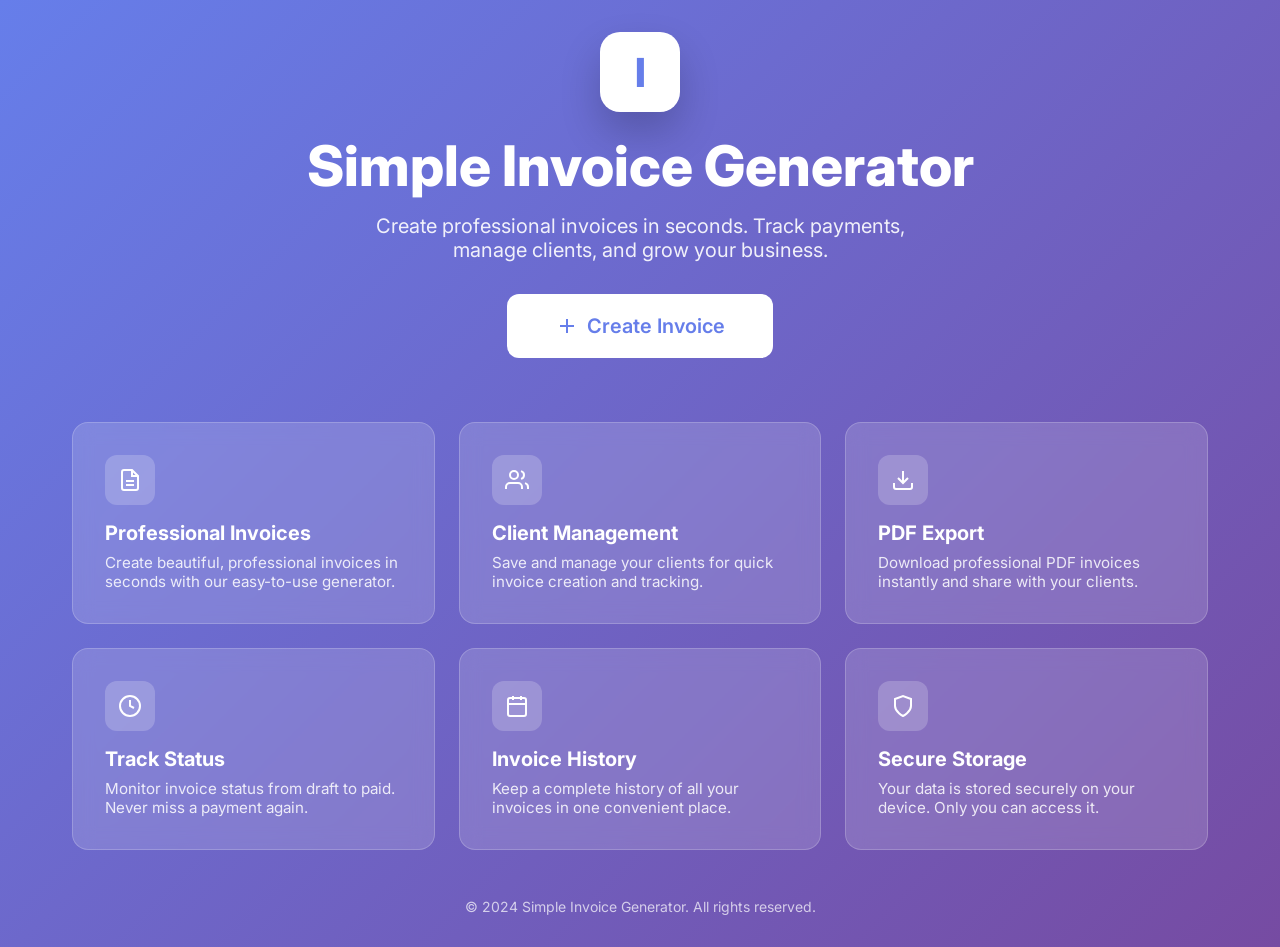
<file: index.html>
<!DOCTYPE html>
<html lang="en">
<head>
  <meta charset="UTF-8">
  <meta name="viewport" content="width=device-width, initial-scale=1.0">
  <title>Simple Invoice Generator - Create Professional Invoices</title>
  <link rel="preconnect" href="https://fonts.googleapis.com">
  <link rel="preconnect" href="https://fonts.gstatic.com" crossorigin>
  <link href="https://fonts.googleapis.com/css2?family=Inter:wght@400;500;600;700;800&display=swap" rel="stylesheet">
  <style>
    * {
      margin: 0;
      padding: 0;
      box-sizing: border-box;
    }

    :root {
      --primary: #2563eb;
      --primary-dark: #1d4ed8;
      --primary-light: #dbeafe;
      --secondary: #64748b;
      --background: #f8fafc;
      --surface: #ffffff;
      --text-primary: #1e293b;
      --text-secondary: #64748b;
      --border: #e2e8f0;
      --success: #22c55e;
    }

    body {
      font-family: 'Inter', -apple-system, BlinkMacSystemFont, sans-serif;
      background: linear-gradient(135deg, #667eea 0%, #764ba2 100%);
      min-height: 100vh;
      display: flex;
      align-items: center;
      justify-content: center;
    }

    .landing-container {
      width: 100%;
      max-width: 1200px;
      padding: 2rem;
    }

    .hero {
      text-align: center;
      color: white;
      margin-bottom: 3rem;
    }

    .logo {
      display: inline-flex;
      align-items: center;
      justify-content: center;
      width: 80px;
      height: 80px;
      background: white;
      border-radius: 20px;
      font-size: 2.5rem;
      font-weight: 800;
      color: #667eea;
      margin-bottom: 1.5rem;
      box-shadow: 0 20px 40px rgba(0, 0, 0, 0.2);
    }

    .hero h1 {
      font-size: 3.5rem;
      font-weight: 800;
      margin-bottom: 1rem;
      line-height: 1.1;
    }

    .hero p {
      font-size: 1.25rem;
      opacity: 0.9;
      max-width: 600px;
      margin: 0 auto 2rem;
    }

    .btn {
      display: inline-flex;
      align-items: center;
      justify-content: center;
      gap: 0.5rem;
      padding: 1.25rem 3rem;
      font-size: 1.25rem;
      font-weight: 600;
      border-radius: 12px;
      border: none;
      cursor: pointer;
      text-decoration: none;
      transition: all 0.3s ease;
    }

    .btn-primary {
      background: white;
      color: #667eea;
    }

    .btn-primary:hover {
      transform: translateY(-3px);
      box-shadow: 0 15px 30px rgba(0, 0, 0, 0.2);
    }

    .features {
      display: grid;
      grid-template-columns: repeat(auto-fit, minmax(280px, 1fr));
      gap: 1.5rem;
      margin-top: 4rem;
    }

    .feature-card {
      background: rgba(255, 255, 255, 0.15);
      backdrop-filter: blur(10px);
      padding: 2rem;
      border-radius: 16px;
      border: 1px solid rgba(255, 255, 255, 0.2);
      color: white;
      transition: transform 0.3s ease;
    }

    .feature-card:hover {
      transform: translateY(-5px);
      background: rgba(255, 255, 255, 0.2);
    }

    .feature-icon {
      width: 50px;
      height: 50px;
      background: rgba(255, 255, 255, 0.2);
      border-radius: 12px;
      display: flex;
      align-items: center;
      justify-content: center;
      margin-bottom: 1rem;
    }

    .feature-icon svg {
      width: 24px;
      height: 24px;
    }

    .feature-card h3 {
      font-size: 1.25rem;
      margin-bottom: 0.5rem;
    }

    .feature-card p {
      font-size: 0.95rem;
      opacity: 0.85;
    }

    .footer {
      text-align: center;
      margin-top: 3rem;
      color: rgba(255, 255, 255, 0.7);
      font-size: 0.875rem;
    }

    @media (max-width: 768px) {
      .hero h1 {
        font-size: 2.5rem;
      }
      
      .hero p {
        font-size: 1rem;
      }
    }
  </style>
</head>
<body>
  <div class="landing-container">
    <div class="hero">
      <div class="logo">I</div>
      <h1>Simple Invoice Generator</h1>
      <p>Create professional invoices in seconds. Track payments, manage clients, and grow your business.</p>
      
      <a href="dashboard.html" class="btn btn-primary">
        <svg xmlns="http://www.w3.org/2000/svg" width="24" height="24" viewBox="0 0 24 24" fill="none" stroke="currentColor" stroke-width="2">
          <line x1="12" y1="5" x2="12" y2="19"></line>
          <line x1="5" y1="12" x2="19" y2="12"></line>
        </svg>
        Create Invoice
      </a>
    </div>

    <div class="features">
      <div class="feature-card">
        <div class="feature-icon">
          <svg xmlns="http://www.w3.org/2000/svg" viewBox="0 0 24 24" fill="none" stroke="currentColor" stroke-width="2">
            <path d="M14 2H6a2 2 0 0 0-2 2v16a2 2 0 0 0 2 2h12a2 2 0 0 0 2-2V8z"></path>
            <polyline points="14 2 14 8 20 8"></polyline>
            <line x1="16" y1="13" x2="8" y2="13"></line>
            <line x1="16" y1="17" x2="8" y2="17"></line>
          </svg>
        </div>
        <h3>Professional Invoices</h3>
        <p>Create beautiful, professional invoices in seconds with our easy-to-use generator.</p>
      </div>

      <div class="feature-card">
        <div class="feature-icon">
          <svg xmlns="http://www.w3.org/2000/svg" viewBox="0 0 24 24" fill="none" stroke="currentColor" stroke-width="2">
            <path d="M17 21v-2a4 4 0 0 0-4-4H5a4 4 0 0 0-4 4v2"></path>
            <circle cx="9" cy="7" r="4"></circle>
            <path d="M23 21v-2a4 4 0 0 0-3-3.87"></path>
            <path d="M16 3.13a4 4 0 0 1 0 7.75"></path>
          </svg>
        </div>
        <h3>Client Management</h3>
        <p>Save and manage your clients for quick invoice creation and tracking.</p>
      </div>

      <div class="feature-card">
        <div class="feature-icon">
          <svg xmlns="http://www.w3.org/2000/svg" viewBox="0 0 24 24" fill="none" stroke="currentColor" stroke-width="2">
            <path d="M21 15v4a2 2 0 0 1-2 2H5a2 2 0 0 1-2-2v-4"></path>
            <polyline points="7 10 12 15 17 10"></polyline>
            <line x1="12" y1="15" x2="12" y2="3"></line>
          </svg>
        </div>
        <h3>PDF Export</h3>
        <p>Download professional PDF invoices instantly and share with your clients.</p>
      </div>

      <div class="feature-card">
        <div class="feature-icon">
          <svg xmlns="http://www.w3.org/2000/svg" viewBox="0 0 24 24" fill="none" stroke="currentColor" stroke-width="2">
            <circle cx="12" cy="12" r="10"></circle>
            <polyline points="12 6 12 12 16 14"></polyline>
          </svg>
        </div>
        <h3>Track Status</h3>
        <p>Monitor invoice status from draft to paid. Never miss a payment again.</p>
      </div>

      <div class="feature-card">
        <div class="feature-icon">
          <svg xmlns="http://www.w3.org/2000/svg" viewBox="0 0 24 24" fill="none" stroke="currentColor" stroke-width="2">
            <rect x="3" y="4" width="18" height="18" rx="2" ry="2"></rect>
            <line x1="16" y1="2" x2="16" y2="6"></line>
            <line x1="8" y1="2" x2="8" y2="6"></line>
            <line x1="3" y1="10" x2="21" y2="10"></line>
          </svg>
        </div>
        <h3>Invoice History</h3>
        <p>Keep a complete history of all your invoices in one convenient place.</p>
      </div>

      <div class="feature-card">
        <div class="feature-icon">
          <svg xmlns="http://www.w3.org/2000/svg" viewBox="0 0 24 24" fill="none" stroke="currentColor" stroke-width="2">
            <path d="M12 22s8-4 8-10V5l-8-3-8 3v7c0 6 8 10 8 10z"></path>
          </svg>
        </div>
        <h3>Secure Storage</h3>
        <p>Your data is stored securely on your device. Only you can access it.</p>
      </div>
    </div>

    <div class="footer">
      <p>&copy; 2024 Simple Invoice Generator. All rights reserved.</p>
    </div>
  </div>
</body>
</html>
</file>
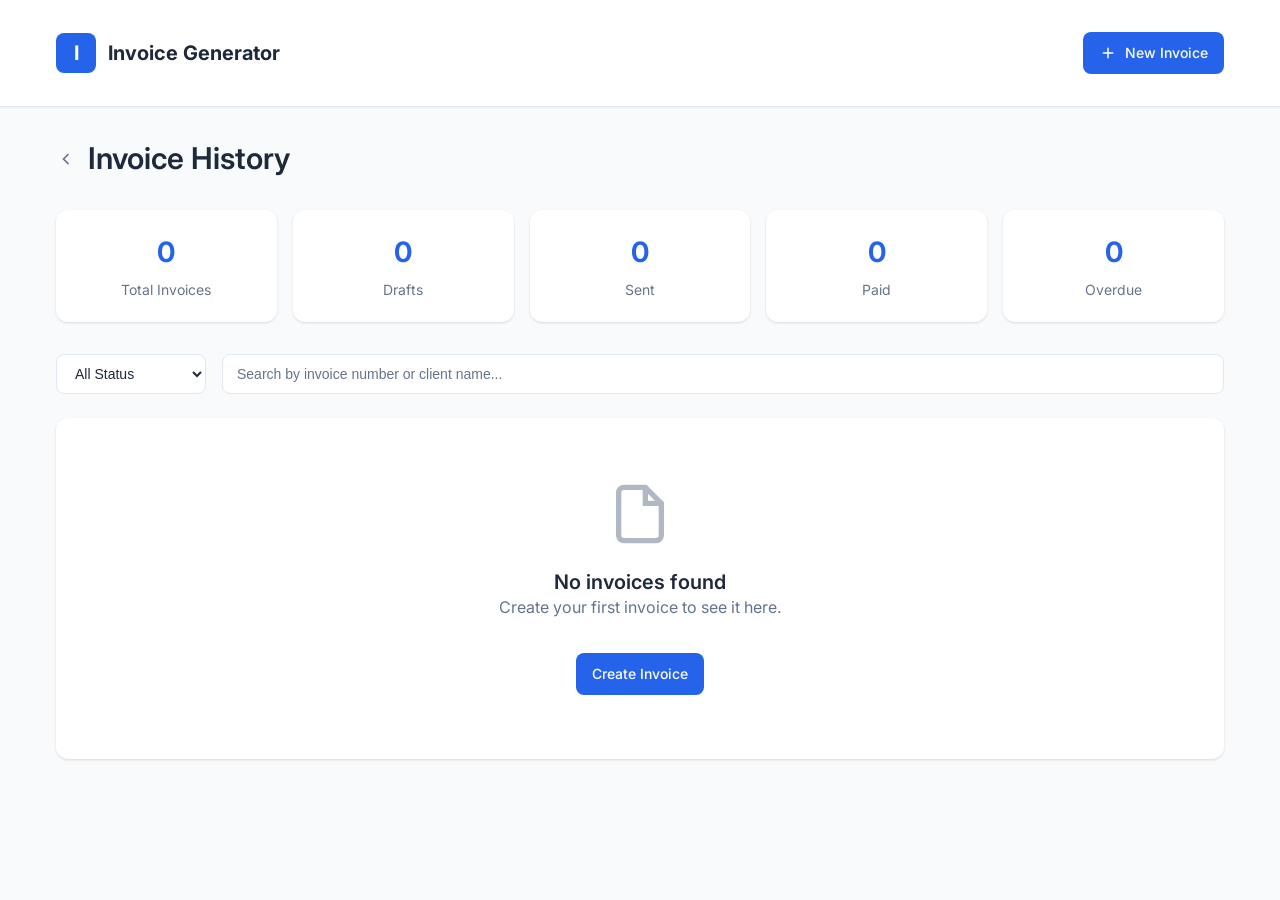
<file: history.html>
<!DOCTYPE html>
<html lang="en">
<head>
  <meta charset="UTF-8">
  <meta name="viewport" content="width=device-width, initial-scale=1.0">
  <title>Invoice History - Simple Invoice Generator</title>
  <link rel="preconnect" href="https://fonts.googleapis.com">
  <link rel="preconnect" href="https://fonts.gstatic.com" crossorigin>
  <link href="https://fonts.googleapis.com/css2?family=Inter:wght@400;500;600;700&display=swap" rel="stylesheet">
  <link rel="stylesheet" href="css/style.css">
  <style>
    body {
      background: var(--background);
      min-height: 100vh;
    }
    .history-container {
      max-width: 1200px;
      margin: 0 auto;
      padding: 2rem 1rem;
    }
    .history-header {
      display: flex;
      justify-content: space-between;
      align-items: center;
      margin-bottom: 2rem;
      flex-wrap: wrap;
      gap: 1rem;
    }
    .history-title {
      display: flex;
      align-items: center;
      gap: 0.75rem;
    }
    .back-btn {
      display: flex;
      align-items: center;
      gap: 0.5rem;
      color: var(--text-secondary);
      text-decoration: none;
      font-weight: 500;
      transition: color var(--transition);
    }
    .back-btn:hover {
      color: var(--primary);
    }
    .stats-row {
      display: grid;
      grid-template-columns: repeat(auto-fit, minmax(150px, 1fr));
      gap: 1rem;
      margin-bottom: 2rem;
    }
    .stat-card {
      background: var(--surface);
      padding: 1.25rem;
      border-radius: var(--radius-lg);
      box-shadow: var(--shadow);
      text-align: center;
    }
    .stat-value {
      font-size: 1.75rem;
      font-weight: 700;
      color: var(--primary);
    }
    .stat-label {
      font-size: 0.875rem;
      color: var(--secondary);
      margin-top: 0.25rem;
    }
    .invoice-table {
      width: 100%;
      background: var(--surface);
      border-radius: var(--radius-lg);
      box-shadow: var(--shadow);
      overflow: hidden;
    }
    .invoice-table th {
      background: var(--background);
      padding: 1rem;
      text-align: left;
      font-weight: 600;
      font-size: 0.75rem;
      text-transform: uppercase;
      color: var(--secondary);
      border-bottom: 1px solid var(--border);
    }
    .invoice-table td {
      padding: 1rem;
      border-bottom: 1px solid var(--border);
    }
    .invoice-table tr:last-child td {
      border-bottom: none;
    }
    .invoice-table tr:hover {
      background: var(--background);
    }
    .status-badge {
      display: inline-block;
      padding: 0.25rem 0.75rem;
      border-radius: 9999px;
      font-size: 0.75rem;
      font-weight: 600;
      text-transform: capitalize;
    }
    .status-draft { background: #f1f5f9; color: #64748b; }
    .status-sent { background: #dbeafe; color: #2563eb; }
    .status-viewed { background: #fef3c7; color: #d97706; }
    .status-paid { background: #dcfce7; color: #16a34a; }
    .status-overdue { background: #fee2e2; color: #dc2626; }
    .status-cancelled { background: #f1f5f9; color: #94a3b8; }
    .amount {
      font-weight: 600;
      font-size: 1rem;
    }
    .invoice-actions {
      display: flex;
      gap: 0.5rem;
    }
    .empty-history {
      text-align: center;
      padding: 4rem 2rem;
      background: var(--surface);
      border-radius: var(--radius-lg);
      box-shadow: var(--shadow);
    }
    .empty-history svg {
      width: 64px;
      height: 64px;
      color: var(--secondary);
      opacity: 0.5;
      margin-bottom: 1rem;
    }
    .filter-bar {
      display: flex;
      gap: 1rem;
      margin-bottom: 1.5rem;
      flex-wrap: wrap;
    }
    .filter-bar .form-select {
      width: auto;
      min-width: 150px;
    }
    .search-input {
      flex: 1;
      min-width: 200px;
    }
    @media (max-width: 768px) {
      .invoice-table {
        display: block;
        overflow-x: auto;
      }
    }
  </style>
</head>
<body>
  <!-- Header -->
  <header class="header">
    <div class="container">
      <div class="header-content">
        <a href="index.html" class="logo">
          <div class="logo-icon">I</div>
          <span class="logo-text">Invoice Generator</span>
        </a>
        <div class="header-actions">
          <a href="index.html" class="btn btn-primary">
            <svg xmlns="http://www.w3.org/2000/svg" width="18" height="18" viewBox="0 0 24 24" fill="none" stroke="currentColor" stroke-width="2">
              <line x1="12" y1="5" x2="12" y2="19"></line>
              <line x1="5" y1="12" x2="19" y2="12"></line>
            </svg>
            New Invoice
          </a>
        </div>
      </div>
    </div>
  </header>

  <main class="history-container">
    <div class="history-header">
      <div class="history-title">
        <a href="index.html" class="back-btn">
          <svg xmlns="http://www.w3.org/2000/svg" width="20" height="20" viewBox="0 0 24 24" fill="none" stroke="currentColor" stroke-width="2">
            <polyline points="15 18 9 12 15 6"></polyline>
          </svg>
        </a>
        <h1>Invoice History</h1>
      </div>
    </div>

    <!-- Stats -->
    <div class="stats-row">
      <div class="stat-card">
        <div class="stat-value" id="total-invoices">0</div>
        <div class="stat-label">Total Invoices</div>
      </div>
      <div class="stat-card">
        <div class="stat-value" id="total-draft">0</div>
        <div class="stat-label">Drafts</div>
      </div>
      <div class="stat-card">
        <div class="stat-value" id="total-sent">0</div>
        <div class="stat-label">Sent</div>
      </div>
      <div class="stat-card">
        <div class="stat-value" id="total-paid">0</div>
        <div class="stat-label">Paid</div>
      </div>
      <div class="stat-card">
        <div class="stat-value" id="total-overdue">0</div>
        <div class="stat-label">Overdue</div>
      </div>
    </div>

    <!-- Filters -->
    <div class="filter-bar">
      <select id="status-filter" class="form-select" onchange="historyApp.filterInvoices()">
        <option value="">All Status</option>
        <option value="draft">Draft</option>
        <option value="sent">Sent</option>
        <option value="viewed">Viewed</option>
        <option value="paid">Paid</option>
        <option value="overdue">Overdue</option>
        <option value="cancelled">Cancelled</option>
      </select>
      <input type="text" id="search-input" class="form-input search-input" placeholder="Search by invoice number or client name..." oninput="historyApp.filterInvoices()">
    </div>

    <!-- Invoice List -->
    <div id="invoice-list">
      <!-- Invoices will be rendered here -->
    </div>
  </main>

  <!-- Toast Container -->
  <div class="toast-container" id="toast-container"></div>

  <script src="js/utils.js"></script>
  <script src="js/calculator.js"></script>
  <script>
    const historyApp = {
      invoices: [],

      init() {
        this.loadInvoices();
        this.renderStats();
        this.renderInvoices();
      },

      loadInvoices() {
        this.invoices = JSON.parse(localStorage.getItem('saved_invoices') || '[]');
        // Sort by date descending
        this.invoices.sort((a, b) => new Date(b.savedAt) - new Date(a.savedAt));
      },

      renderStats() {
        document.getElementById('total-invoices').textContent = this.invoices.length;
        document.getElementById('total-draft').textContent = this.invoices.filter(i => i.status === 'draft').length;
        document.getElementById('total-sent').textContent = this.invoices.filter(i => i.status === 'sent').length;
        document.getElementById('total-paid').textContent = this.invoices.filter(i => i.status === 'paid').length;
        document.getElementById('total-overdue').textContent = this.invoices.filter(i => i.status === 'overdue').length;
      },

      filterInvoices() {
        const statusFilter = document.getElementById('status-filter').value;
        const searchTerm = document.getElementById('search-input').value.toLowerCase();

        let filtered = this.invoices;

        if (statusFilter) {
          filtered = filtered.filter(i => i.status === statusFilter);
        }

        if (searchTerm) {
          filtered = filtered.filter(i => 
            (i.invoiceNumber || '').toLowerCase().includes(searchTerm) ||
            (i.clientName || '').toLowerCase().includes(searchTerm)
          );
        }

        this.renderInvoices(filtered);
      },

      renderInvoices(invoices = this.invoices) {
        const container = document.getElementById('invoice-list');

        if (invoices.length === 0) {
          container.innerHTML = `
            <div class="empty-history">
              <svg xmlns="http://www.w3.org/2000/svg" viewBox="0 0 24 24" fill="none" stroke="currentColor" stroke-width="2">
                <path d="M14 2H6a2 2 0 0 0-2 2v16a2 2 0 0 0 2 2h12a2 2 0 0 0 2-2V8z"></path>
                <polyline points="14 2 14 8 20 8"></polyline>
              </svg>
              <h3>No invoices found</h3>
              <p>Create your first invoice to see it here.</p>
              <a href="index.html" class="btn btn-primary" style="margin-top: 1rem;">Create Invoice</a>
            </div>
          `;
          return;
        }

        container.innerHTML = `
          <table class="invoice-table">
            <thead>
              <tr>
                <th>Invoice #</th>
                <th>Client</th>
                <th>Date</th>
                <th>Due Date</th>
                <th>Amount</th>
                <th>Status</th>
                <th>Actions</th>
              </tr>
            </thead>
            <tbody>
              ${invoices.map(inv => {
                const totals = Calculator.calculateAll(inv.lineItems || []);
                return `
                  <tr>
                    <td><strong>${Utils.escapeHtml(inv.invoiceNumber || 'N/A')}</strong></td>
                    <td>${Utils.escapeHtml(inv.clientName || 'N/A')}</td>
                    <td>${inv.issueDate || '-'}</td>
                    <td>${inv.dueDate || '-'}</td>
                    <td class="amount">${Utils.formatCurrency(totals.grandTotal, inv.currency || 'USD')}</td>
                    <td><span class="status-badge status-${inv.status || 'draft'}">${inv.status || 'draft'}</span></td>
                    <td>
                      <div class="invoice-actions">
                        <button class="btn btn-secondary btn-sm" onclick="historyApp.viewInvoice('${inv.id}')" title="View/Edit">
                          <svg xmlns="http://www.w3.org/2000/svg" width="14" height="14" viewBox="0 0 24 24" fill="none" stroke="currentColor" stroke-width="2">
                            <path d="M1 12s4-8 11-8 11 8 11 8-4 8-11 8-11-8-11-8z"></path>
                            <circle cx="12" cy="12" r="3"></circle>
                          </svg>
                        </button>
                        <button class="btn btn-secondary btn-sm" onclick="historyApp.duplicateInvoice('${inv.id}')" title="Duplicate">
                          <svg xmlns="http://www.w3.org/2000/svg" width="14" height="14" viewBox="0 0 24 24" fill="none" stroke="currentColor" stroke-width="2">
                            <rect x="9" y="9" width="13" height="13" rx="2" ry="2"></rect>
                            <path d="M5 15H4a2 2 0 0 1-2-2V4a2 2 0 0 1 2-2h9a2 2 0 0 1 2 2v1"></path>
                          </svg>
                        </button>
                        <button class="btn btn-danger btn-sm" onclick="historyApp.deleteInvoice('${inv.id}')" title="Delete">
                          <svg xmlns="http://www.w3.org/2000/svg" width="14" height="14" viewBox="0 0 24 24" fill="none" stroke="currentColor" stroke-width="2">
                            <polyline points="3 6 5 6 21 6"></polyline>
                            <path d="M19 6v14a2 2 0 0 1-2 2H7a2 2 0 0 1-2-2V6m3 0V4a2 2 0 0 1 2-2h4a2 2 0 0 1 2 2v2"></path>
                          </svg>
                        </button>
                      </div>
                    </td>
                  </tr>
                `;
              }).join('')}
            </tbody>
          </table>
        `;
      },

      viewInvoice(id) {
        // Store the invoice ID to load
        localStorage.setItem('load_invoice_id', id);
        window.location.href = 'index.html';
      },

      duplicateInvoice(id) {
        const invoice = this.invoices.find(i => i.id === id);
        if (!invoice) return;

        // Create a copy with new ID and number
        const newInvoice = { ...invoice };
        newInvoice.id = null;
        newInvoice.invoiceNumber = 'INV-' + new Date().getFullYear() + '-' + String(Math.floor(Math.random() * 10000)).padStart(4, '0');
        newInvoice.status = 'draft';
        newInvoice.savedAt = new Date().toISOString();

        // Save to history
        const history = JSON.parse(localStorage.getItem('saved_invoices') || '[]');
        history.unshift(newInvoice);
        localStorage.setItem('saved_invoices', JSON.stringify(history));

        this.loadInvoices();
        this.renderStats();
        this.renderInvoices();
        this.showToast('Invoice duplicated', 'success');
      },

      deleteInvoice(id) {
        if (!confirm('Are you sure you want to delete this invoice?')) return;

        const history = this.invoices.filter(i => i.id !== id);
        localStorage.setItem('saved_invoices', JSON.stringify(history));

        this.loadInvoices();
        this.renderStats();
        this.renderInvoices();
        this.showToast('Invoice deleted', 'success');
      },

      showToast(message, type = 'info') {
        const container = document.getElementById('toast-container');
        
        const toast = document.createElement('div');
        toast.className = `toast ${type}`;
        toast.innerHTML = `
          <span class="toast-message">${message}</span>
          <button type="button" class="toast-close" onclick="this.parentElement.remove()">
            <svg xmlns="http://www.w3.org/2000/svg" width="18" height="18" viewBox="0 0 24 24" fill="none" stroke="currentColor" stroke-width="2">
              <line x1="18" y1="6" x2="6" y2="18"></line>
              <line x1="6" y1="6" x2="18" y2="18"></line>
            </svg>
          </button>
        `;
        
        container.appendChild(toast);
        
        setTimeout(() => {
          if (toast.parentElement) toast.remove();
        }, 3000);
      }
    };

    // Initialize
    document.addEventListener('DOMContentLoaded', () => {
      historyApp.init();
    });
  </script>
</body>
</html>
</file>
<file: css/style.css>
/* Simple Invoice Generator - Main Stylesheet */

/* CSS Custom Properties */
:root {
  --primary: #2563eb;
  --primary-hover: #1d4ed8;
  --primary-light: #dbeafe;
  --secondary: #64748b;
  --secondary-hover: #475569;
  --background: #f8fafc;
  --surface: #ffffff;
  --text-primary: #1e293b;
  --text-secondary: #64748b;
  --border: #e2e8f0;
  --border-focus: #2563eb;
  --success: #22c55e;
  --danger: #ef4444;
  --danger-hover: #dc2626;
  --shadow-sm: 0 1px 2px 0 rgb(0 0 0 / 0.05);
  --shadow: 0 1px 3px 0 rgb(0 0 0 / 0.1), 0 1px 2px -1px rgb(0 0 0 / 0.1);
  --shadow-md: 0 4px 6px -1px rgb(0 0 0 / 0.1), 0 2px 4px -2px rgb(0 0 0 / 0.1);
  --shadow-lg: 0 10px 15px -3px rgb(0 0 0 / 0.1), 0 4px 6px -4px rgb(0 0 0 / 0.1);
  --radius: 8px;
  --radius-sm: 4px;
  --radius-lg: 12px;
  --transition: 0.2s ease;
  --font-family: 'Inter', -apple-system, BlinkMacSystemFont, 'Segoe UI', Roboto, sans-serif;
}

/* Reset and Base Styles */
*, *::before, *::after {
  box-sizing: border-box;
  margin: 0;
  padding: 0;
}

html {
  font-size: 16px;
  scroll-behavior: smooth;
}

body {
  font-family: var(--font-family);
  background: var(--background);
  color: var(--text-primary);
  line-height: 1.6;
  min-height: 100vh;
}

/* Typography */
h1, h2, h3, h4, h5, h6 {
  font-weight: 600;
  line-height: 1.3;
  color: var(--text-primary);
}

h1 { font-size: 1.875rem; }
h2 { font-size: 1.5rem; }
h3 { font-size: 1.25rem; }
h4 { font-size: 1.125rem; }

p {
  color: var(--text-secondary);
  margin-bottom: 1rem;
}

/* Container */
.container {
  width: 100%;
  max-width: 1200px;
  margin: 0 auto;
  padding: 1rem;
}

/* Header */
.header {
  background: var(--surface);
  border-bottom: 1px solid var(--border);
  padding: 1rem 0;
  position: sticky;
  top: 0;
  z-index: 100;
  box-shadow: var(--shadow-sm);
}

.header-content {
  display: flex;
  justify-content: space-between;
  align-items: center;
  flex-wrap: wrap;
  gap: 1rem;
}

.logo {
  display: flex;
  align-items: center;
  gap: 0.75rem;
  text-decoration: none;
  color: var(--text-primary);
}

.logo-icon {
  width: 40px;
  height: 40px;
  background: var(--primary);
  border-radius: var(--radius);
  display: flex;
  align-items: center;
  justify-content: center;
  color: white;
  font-weight: bold;
  font-size: 1.25rem;
}

.logo-text {
  font-size: 1.25rem;
  font-weight: 700;
}

.header-actions {
  display: flex;
  gap: 0.5rem;
  flex-wrap: wrap;
}

/* Buttons */
.btn {
  display: inline-flex;
  align-items: center;
  justify-content: center;
  gap: 0.5rem;
  padding: 0.625rem 1rem;
  font-size: 0.875rem;
  font-weight: 500;
  border-radius: var(--radius);
  border: none;
  cursor: pointer;
  transition: all var(--transition);
  text-decoration: none;
  white-space: nowrap;
}

.btn:disabled {
  opacity: 0.5;
  cursor: not-allowed;
}

.btn-primary {
  background: var(--primary);
  color: white;
}

.btn-primary:hover:not(:disabled) {
  background: var(--primary-hover);
  transform: translateY(-1px);
  box-shadow: var(--shadow-md);
}

.btn-secondary {
  background: var(--surface);
  color: var(--text-primary);
  border: 1px solid var(--border);
}

.btn-secondary:hover:not(:disabled) {
  background: var(--background);
  border-color: var(--secondary);
}

.btn-success {
  background: var(--success);
  color: white;
}

.btn-success:hover:not(:disabled) {
  background: #16a34a;
}

.btn-danger {
  background: var(--danger);
  color: white;
}

.btn-danger:hover:not(:disabled) {
  background: var(--danger-hover);
}

.btn-icon {
  padding: 0.5rem;
  width: 36px;
  height: 36px;
}

.btn svg {
  width: 18px;
  height: 18px;
}

/* Card */
.card {
  background: var(--surface);
  border-radius: var(--radius-lg);
  box-shadow: var(--shadow);
  padding: 1.5rem;
  margin-bottom: 1rem;
}

.card-header {
  display: flex;
  justify-content: space-between;
  align-items: center;
  margin-bottom: 1rem;
  padding-bottom: 1rem;
  border-bottom: 1px solid var(--border);
}

.card-title {
  font-size: 1.125rem;
  font-weight: 600;
}

/* Form Styles */
.form-group {
  margin-bottom: 1rem;
}

.form-row {
  display: grid;
  grid-template-columns: repeat(auto-fit, minmax(200px, 1fr));
  gap: 1rem;
}

.form-label {
  display: block;
  font-size: 0.875rem;
  font-weight: 500;
  color: var(--text-primary);
  margin-bottom: 0.375rem;
}

.form-input, .form-select, .form-textarea {
  width: 100%;
  padding: 0.625rem 0.875rem;
  font-size: 0.875rem;
  border: 1px solid var(--border);
  border-radius: var(--radius);
  background: var(--surface);
  color: var(--text-primary);
  transition: all var(--transition);
}

.form-input:focus, .form-select:focus, .form-textarea:focus {
  outline: none;
  border-color: var(--border-focus);
  box-shadow: 0 0 0 3px var(--primary-light);
}

.form-input::placeholder {
  color: var(--secondary);
}

.form-textarea {
  resize: vertical;
  min-height: 80px;
}

.form-hint {
  font-size: 0.75rem;
  color: var(--secondary);
  margin-top: 0.25rem;
}

/* Invoice Layout */
.invoice-layout {
  display: grid;
  grid-template-columns: 1fr;
  gap: 1.5rem;
  margin-top: 1.5rem;
}

@media (min-width: 768px) {
  .invoice-layout {
    grid-template-columns: 1fr 1fr;
  }
}

@media (min-width: 1024px) {
  .invoice-layout {
    grid-template-columns: 1fr 1fr;
  }
}

/* Section Titles */
.section-title {
  font-size: 0.875rem;
  font-weight: 600;
  color: var(--secondary);
  text-transform: uppercase;
  letter-spacing: 0.05em;
  margin-bottom: 1rem;
}

/* Logo Upload */
.logo-upload {
  display: flex;
  align-items: center;
  gap: 1rem;
}

.logo-preview {
  width: 80px;
  height: 80px;
  border-radius: var(--radius);
  border: 2px dashed var(--border);
  display: flex;
  align-items: center;
  justify-content: center;
  overflow: hidden;
  background: var(--background);
}

.logo-preview img {
  width: 100%;
  height: 100%;
  object-fit: contain;
}

.logo-placeholder {
  color: var(--secondary);
  font-size: 0.75rem;
  text-align: center;
}

/* Line Items Table */
.line-items-container {
  overflow-x: auto;
}

.line-items-table {
  width: 100%;
  border-collapse: collapse;
  margin-bottom: 1rem;
}

.line-items-table th {
  text-align: left;
  font-size: 0.75rem;
  font-weight: 600;
  color: var(--secondary);
  text-transform: uppercase;
  padding: 0.75rem 0.5rem;
  border-bottom: 2px solid var(--border);
}

.line-items-table td {
  padding: 0.5rem;
  border-bottom: 1px solid var(--border);
  vertical-align: middle;
}

.line-items-table .description-col {
  min-width: 200px;
}

.line-items-table .qty-col,
.line-items-table .price-col,
.line-items-table .tax-col,
.line-items-table .total-col,
.line-items-table .actions-col {
  min-width: 80px;
}

.line-items-table .actions-col {
  width: 50px;
  text-align: center;
}

.line-items-table input {
  width: 100%;
  padding: 0.5rem;
  font-size: 0.875rem;
}

.line-items-table .total-cell {
  font-weight: 600;
  color: var(--text-primary);
}

.line-item-row:hover {
  background: var(--background);
}

/* Totals Section */
.totals-section {
  display: flex;
  justify-content: flex-end;
  margin-top: 1rem;
}

.totals-table {
  width: 100%;
  max-width: 300px;
  border-collapse: collapse;
}

.totals-table tr {
  border-bottom: 1px solid var(--border);
}

.totals-table td {
  padding: 0.75rem 0;
}

.totals-table td:last-child {
  text-align: right;
  font-weight: 500;
}

.totals-table .label {
  color: var(--text-secondary);
  font-size: 0.875rem;
}

.totals-table .value {
  font-size: 0.875rem;
  color: var(--text-primary);
}

.totals-table .grand-total {
  font-size: 1.25rem;
  font-weight: 700;
  color: var(--primary);
  border-top: 2px solid var(--border);
  padding-top: 0.75rem;
}

.totals-table .grand-total td {
  padding-top: 1rem;
}

/* Notes Section */
.notes-section {
  margin-top: 1.5rem;
}

/* Actions Bar */
.actions-bar {
  display: flex;
  justify-content: space-between;
  align-items: center;
  flex-wrap: wrap;
  gap: 1rem;
  padding: 1rem 0;
  margin-top: 1.5rem;
  border-top: 1px solid var(--border);
}

.actions-bar-left {
  display: flex;
  gap: 0.5rem;
}

.actions-bar-right {
  display: flex;
  gap: 0.5rem;
}

/* Toast Notifications */
.toast-container {
  position: fixed;
  bottom: 1.5rem;
  right: 1.5rem;
  z-index: 1000;
  display: flex;
  flex-direction: column;
  gap: 0.5rem;
}

.toast {
  background: var(--surface);
  padding: 1rem 1.5rem;
  border-radius: var(--radius);
  box-shadow: var(--shadow-lg);
  display: flex;
  align-items: center;
  gap: 0.75rem;
  animation: slideIn 0.3s ease;
  max-width: 350px;
}

.toast.success {
  border-left: 4px solid var(--success);
}

.toast.error {
  border-left: 4px solid var(--danger);
}

.toast.info {
  border-left: 4px solid var(--primary);
}

.toast-message {
  flex: 1;
  font-size: 0.875rem;
}

.toast-close {
  background: none;
  border: none;
  cursor: pointer;
  color: var(--secondary);
  padding: 0;
  line-height: 1;
}

@keyframes slideIn {
  from {
    transform: translateX(100%);
    opacity: 0;
  }
  to {
    transform: translateX(0);
    opacity: 1;
  }
}

@keyframes slideOut {
  from {
    transform: translateX(0);
    opacity: 1;
  }
  to {
    transform: translateX(100%);
    opacity: 0;
  }
}

/* Modal */
.modal-overlay {
  position: fixed;
  top: 0;
  left: 0;
  right: 0;
  bottom: 0;
  background: rgba(0, 0, 0, 0.5);
  display: flex;
  align-items: center;
  justify-content: center;
  z-index: 1000;
  opacity: 0;
  visibility: hidden;
  transition: all var(--transition);
}

.modal-overlay.active {
  opacity: 1;
  visibility: visible;
}

.modal {
  background: var(--surface);
  border-radius: var(--radius-lg);
  box-shadow: var(--shadow-lg);
  width: 90%;
  max-width: 500px;
  max-height: 90vh;
  overflow-y: auto;
  transform: scale(0.9);
  transition: transform var(--transition);
}

.modal-overlay.active .modal {
  transform: scale(1);
}

.modal-header {
  display: flex;
  justify-content: space-between;
  align-items: center;
  padding: 1.25rem 1.5rem;
  border-bottom: 1px solid var(--border);
}

.modal-title {
  font-size: 1.125rem;
  font-weight: 600;
}

.modal-close {
  background: none;
  border: none;
  cursor: pointer;
  color: var(--secondary);
  padding: 0.25rem;
}

.modal-body {
  padding: 1.5rem;
}

.modal-footer {
  display: flex;
  justify-content: flex-end;
  gap: 0.75rem;
  padding: 1.25rem 1.5rem;
  border-top: 1px solid var(--border);
}

/* Print Preview */
.preview-container {
  display: none;
}

.preview-container.active {
  display: block;
}

/* Responsive Adjustments */
@media (max-width: 767px) {
  .header-content {
    flex-direction: column;
    align-items: flex-start;
  }

  .header-actions {
    width: 100%;
    justify-content: flex-start;
  }

  .form-row {
    grid-template-columns: 1fr;
  }

  .actions-bar {
    flex-direction: column;
    align-items: stretch;
  }

  .actions-bar-left,
  .actions-bar-right {
    justify-content: center;
  }

  .totals-table {
    max-width: 100%;
  }

  .logo-upload {
    flex-direction: column;
    text-align: center;
  }
}

@media (min-width: 768px) and (max-width: 1023px) {
  .invoice-layout {
    grid-template-columns: 1fr 1fr;
  }
}

/* Empty State */
.empty-state {
  text-align: center;
  padding: 3rem 1rem;
  color: var(--secondary);
}

.empty-state svg {
  width: 64px;
  height: 64px;
  margin-bottom: 1rem;
  opacity: 0.5;
}

.empty-state h3 {
  color: var(--text-primary);
  margin-bottom: 0.5rem;
}

/* Currency Symbol */
.currency-symbol {
  position: absolute;
  left: 0.75rem;
  top: 50%;
  transform: translateY(-50%);
  color: var(--secondary);
  font-size: 0.875rem;
}

.input-with-symbol {
  position: relative;
  display: flex;
  align-items: center;
}

.input-with-symbol .form-input {
  padding-left: 1.75rem;
}

/* Hide on print */
@media print {
  .no-print {
    display: none !important;
  }
}

/* Utility Classes */
.text-center { text-align: center; }
.text-right { text-align: right; }
.text-primary { color: var(--primary); }
.text-secondary { color: var(--secondary); }
.text-success { color: var(--success); }
.text-danger { color: var(--danger); }
.mt-1 { margin-top: 0.25rem; }
.mt-2 { margin-top: 0.5rem; }
.mt-3 { margin-top: 1rem; }
.mb-1 { margin-bottom: 0.25rem; }
.mb-2 { margin-bottom: 0.5rem; }
.mb-3 { margin-bottom: 1rem; }
.hidden { display: none !important; }
.visible { visibility: hidden; }

/* Client Management Styles */
.clients-list {
  display: flex;
  flex-direction: column;
  gap: 0.75rem;
  max-height: 250px;
  overflow-y: auto;
}

.client-item {
  display: flex;
  justify-content: space-between;
  align-items: center;
  padding: 0.75rem 1rem;
  background: var(--background);
  border-radius: var(--radius);
  border: 1px solid var(--border);
  transition: all var(--transition);
}

.client-item:hover {
  border-color: var(--primary);
  background: var(--primary-light);
}

.client-info {
  flex: 1;
  cursor: pointer;
}

.client-name {
  font-weight: 600;
  color: var(--text-primary);
  margin-bottom: 0.125rem;
}

.client-email {
  font-size: 0.8125rem;
  color: var(--secondary);
}

.client-actions {
  display: flex;
  gap: 0.5rem;
}

.invoice-history-list {
  display: flex;
  flex-direction: column;
  gap: 0.5rem;
  max-height: 200px;
  overflow-y: auto;
}

.invoice-history-item {
  display: flex;
  justify-content: space-between;
  align-items: center;
  padding: 0.625rem 0.875rem;
  background: var(--background);
  border-radius: var(--radius-sm);
  border: 1px solid var(--border);
  font-size: 0.875rem;
}

.invoice-history-info {
  display: flex;
  gap: 1rem;
  align-items: center;
}

.invoice-history-number {
  font-weight: 500;
  color: var(--text-primary);
}

.invoice-history-date {
  color: var(--secondary);
}

.invoice-history-amount {
  font-weight: 600;
  color: var(--primary);
}

.empty-state-small {
  text-align: center;
  padding: 1.5rem;
  color: var(--secondary);
  font-size: 0.875rem;
}

/* Add Select Client button to form */
.client-select-row {
  display: flex;
  gap: 0.5rem;
  margin-bottom: 0.5rem;
  align-items: flex-start;
}

.client-select-row .form-group {
  flex: 1;
  margin-bottom: 0;
}

.client-select-row .btn {
  margin-top: 1.5rem;
}
</file>
